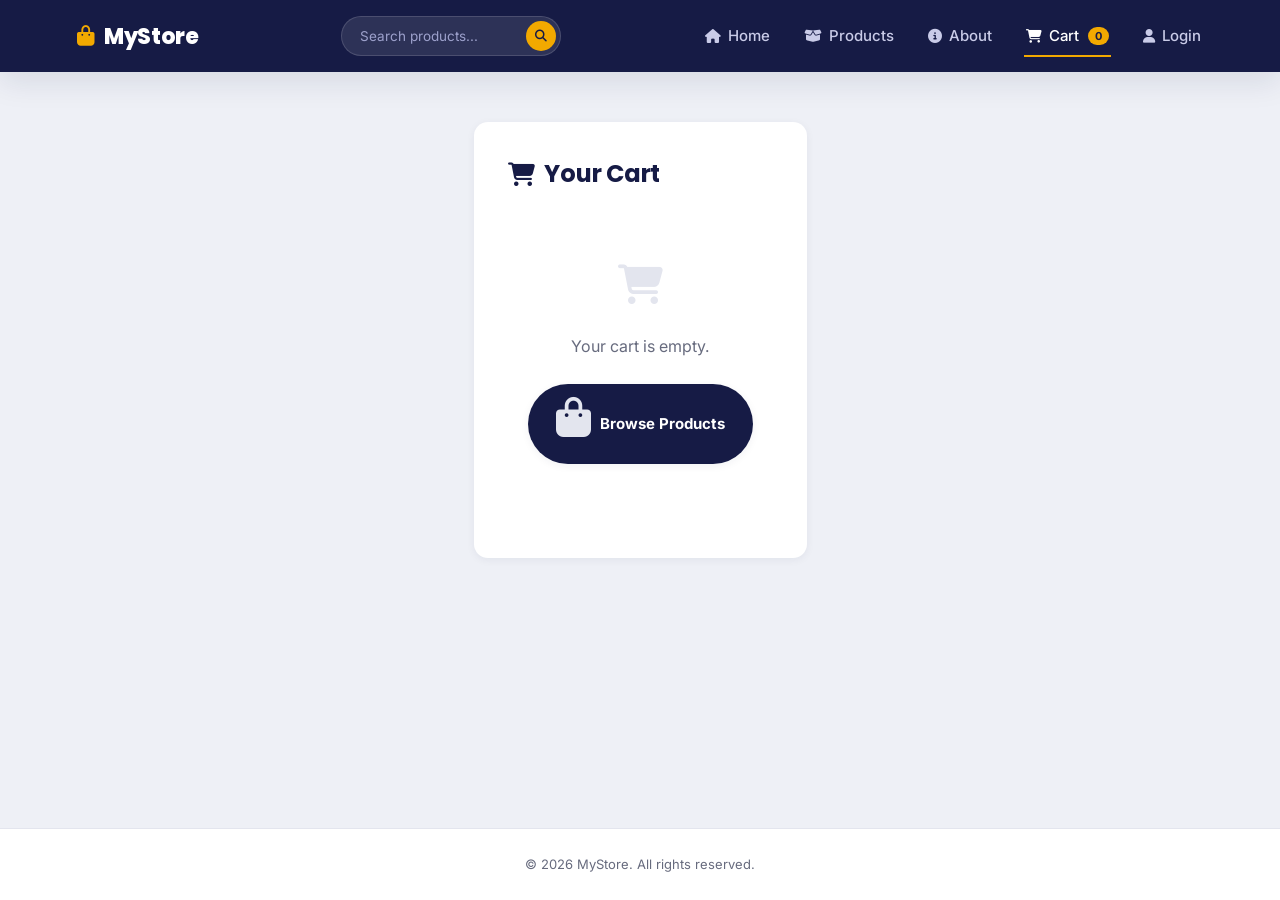
<file: mystore/cart.html>
<!DOCTYPE html>
<html lang="en">
<head>
  <meta charset="UTF-8">
  <meta name="viewport" content="width=device-width, initial-scale=1.0">
  <title>MyStore - Cart</title>
  <link rel="stylesheet" href="css/style.css">
  <link rel="stylesheet" href="https://cdnjs.cloudflare.com/ajax/libs/font-awesome/6.5.1/css/all.min.css">
</head>
<body>

  <div class="navbar">
    <div class="logo"><i class="fas fa-bag-shopping"></i> MyStore</div>
    <form class="nav-search">
      <input type="text" placeholder="Search products...">
      <button type="submit" aria-label="Search"><i class="fas fa-magnifying-glass"></i></button>
    </form>
    <button class="nav-toggle" aria-label="Toggle menu"><i class="fas fa-bars"></i></button>
    <div class="nav-links">
      <a href="index.html"><i class="fas fa-house"></i> Home</a>
      <a href="products.html"><i class="fas fa-box-open"></i> Products</a>
      <a href="about.html"><i class="fas fa-circle-info"></i> About</a>
      <a href="cart.html"><i class="fas fa-cart-shopping"></i> Cart <span class="cart-count">0</span></a>
      <a href="login.html"><i class="fas fa-user"></i> Login</a>
    </div>
  </div>

  <div class="cart-container">
    <h2><i class="fas fa-cart-shopping"></i> Your Cart</h2>

    <table id="cartTable">
      <thead>
        <tr>
          <th>Product</th>
          <th>Price</th>
          <th>Quantity</th>
          <th>Total</th>
          <th></th>
        </tr>
      </thead>
      <tbody id="cartBody"></tbody>
    </table>

    <div class="empty-state" id="cartEmpty" style="display:none;">
      <i class="fas fa-cart-shopping"></i>
      <p>Your cart is empty.</p>
      <a href="products.html" class="btn" style="background:#161B45;color:#fff;margin-top:10px;">
        <i class="fas fa-bag-shopping"></i> Browse Products
      </a>
    </div>

    <div class="cart-summary" id="cartSummaryBox">
      <div class="total">
        <div class="total-label">Total</div>
        <div class="total-amount" id="cartTotal">$0.00</div>
        <button class="btn checkout-btn" onclick="checkout()"><i class="fas fa-lock"></i> Checkout</button>
      </div>
    </div>
  </div>

  <footer>
    © 2026 MyStore. All rights reserved.
  </footer>

  <script src="js/store.js"></script>
  <script src="js/products.js"></script>
  <script src="js/cart.js"></script>
</body>
</html>
</file>
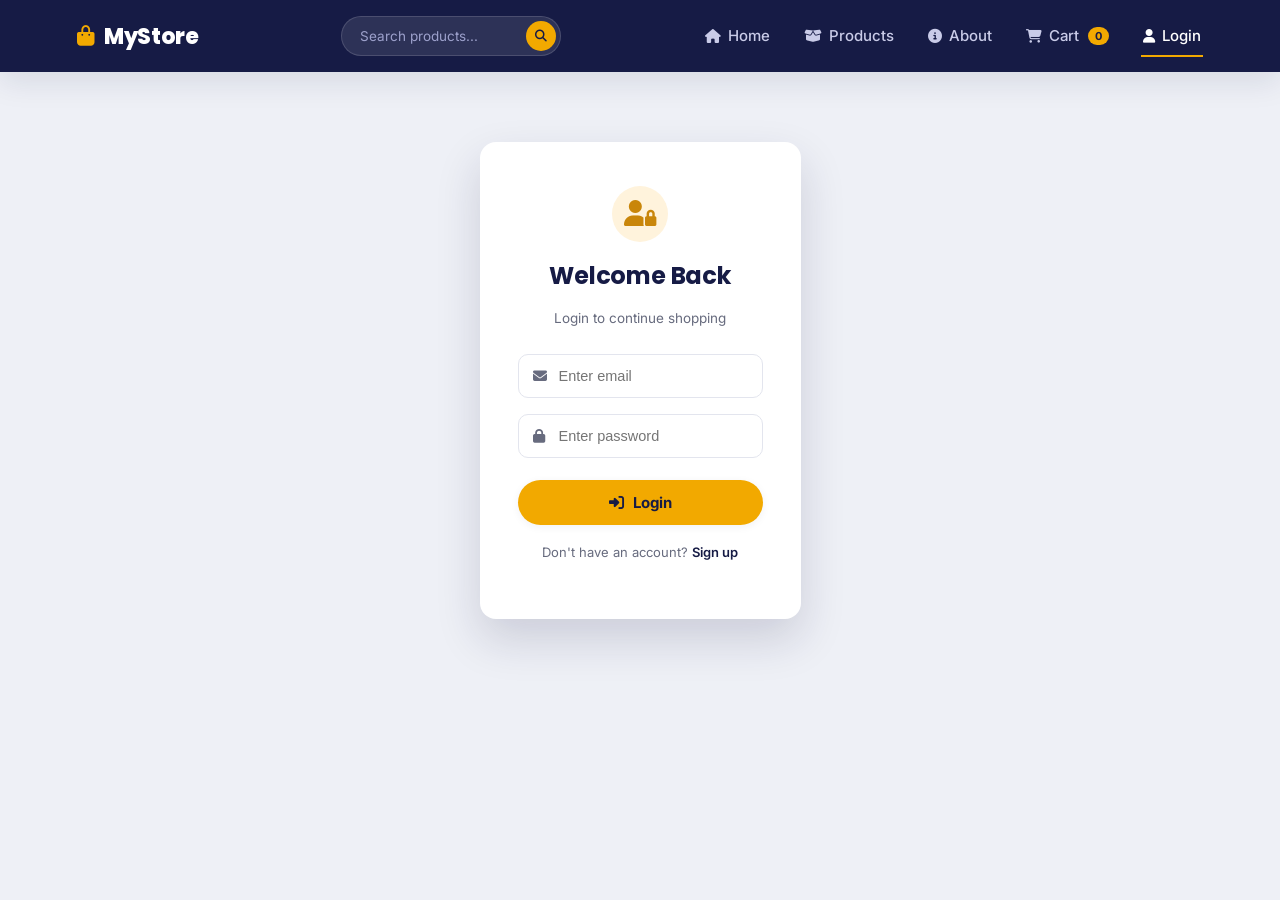
<file: mystore/login.html>
<!DOCTYPE html>
<html lang="en">
<head>
  <meta charset="UTF-8">
  <meta name="viewport" content="width=device-width, initial-scale=1.0">
  <title>MyStore - Login</title>
  <link rel="stylesheet" href="css/style.css">
  <link rel="stylesheet" href="https://cdnjs.cloudflare.com/ajax/libs/font-awesome/6.5.1/css/all.min.css">
</head>
<body>

  <div class="navbar">
    <div class="logo"><i class="fas fa-bag-shopping"></i> MyStore</div>
    <form class="nav-search">
      <input type="text" placeholder="Search products...">
      <button type="submit" aria-label="Search"><i class="fas fa-magnifying-glass"></i></button>
    </form>
    <button class="nav-toggle" aria-label="Toggle menu"><i class="fas fa-bars"></i></button>
    <div class="nav-links">
      <a href="index.html"><i class="fas fa-house"></i> Home</a>
      <a href="products.html"><i class="fas fa-box-open"></i> Products</a>
      <a href="about.html"><i class="fas fa-circle-info"></i> About</a>
      <a href="cart.html"><i class="fas fa-cart-shopping"></i> Cart <span class="cart-count">0</span></a>
      <a href="login.html"><i class="fas fa-user"></i> Login</a>
    </div>
  </div>

  <div class="auth-box">
    <i class="fas fa-user-lock"></i>
    <h2>Welcome Back</h2>
    <p class="subtext">Login to continue shopping</p>

    <div class="input-group">
      <i class="fas fa-envelope"></i>
      <input type="email" id="email" placeholder="Enter email">
    </div>
    <div class="input-group">
      <i class="fas fa-lock"></i>
      <input type="password" id="password" placeholder="Enter password">
    </div>

    <button class="btn" onclick="login()"><i class="fas fa-right-to-bracket"></i> Login</button>

    <p class="auth-hint">Don't have an account? <a href="#" style="color:#161B45; font-weight:600;">Sign up</a></p>
  </div>

  <script src="js/store.js"></script>
  
  <script src="js/login.js"></script>
</body>
</html>
</file>
<file: mystore/css/style.css>
@import url('https://fonts.googleapis.com/css2?family=Poppins:wght@600;700;800&family=Inter:wght@400;500;600;700&display=swap');

:root{
  --navy: #161B45;
  --navy-light: #262E7A;
  --gold: #F2A900;
  --gold-dark: #C9860A;
  --bg: #EEF0F6;
  --surface: #FFFFFF;
  --ink: #1B1D2A;
  --ink-muted: #676B7E;
  --line: #E3E5EE;
  --success: #1E8E5A;
  --danger: #D64545;
  --radius: 14px;
  --shadow-sm: 0 2px 8px rgba(22,27,69,0.06);
  --shadow-md: 0 10px 30px rgba(22,27,69,0.10);
  --shadow-lg: 0 20px 45px rgba(22,27,69,0.16);
}

*{ box-sizing: border-box; }

html{ scroll-behavior: smooth; }

body{
  margin: 0;
  font-family: 'Inter', system-ui, sans-serif;
  background: var(--bg);
  color: var(--ink);
  line-height: 1.5;
  -webkit-font-smoothing: antialiased;
  display: flex;
  flex-direction: column;
  min-height: 100vh;
}

h1,h2,h3,h4{
  font-family: 'Poppins', system-ui, sans-serif;
  color: var(--navy);
  margin: 0 0 .5em 0;
  letter-spacing: -0.01em;
}

a{ color: inherit; text-decoration: none; }

img{ max-width: 100%; display: block; }

button{ font-family: inherit; }

/* Respect reduced motion preferences */
@media (prefers-reduced-motion: reduce){
  *{ animation: none !important; transition: none !important; scroll-behavior: auto !important; }
}


.navbar{
  display: flex;
  align-items: center;
  justify-content: space-between;
  padding: 16px 6vw;
  background: var(--navy);
  position: sticky;
  top: 0;
  z-index: 100;
  box-shadow: var(--shadow-md);
}

.logo{
  font-family: 'Poppins', sans-serif;
  font-weight: 800;
  font-size: 22px;
  color: #fff;
  display: flex;
  align-items: center;
  gap: 10px;
  letter-spacing: -0.02em;
}
.logo i{
  color: var(--gold);
  font-size: 20px;
}

.nav-links{
  display: flex;
  align-items: center;
  gap: 30px;
}

.nav-links a{
  color: #C9CBE8;
  font-weight: 500;
  font-size: 15px;
  display: flex;
  align-items: center;
  gap: 7px;
  padding: 6px 2px;
  position: relative;
  transition: color .2s ease;
}
.nav-links a i{ font-size: 14px; }

.nav-links a::after{
  content: "";
  position: absolute;
  left: 0; bottom: -4px;
  width: 0; height: 2px;
  background: var(--gold);
  transition: width .2s ease;
}

.nav-links a:hover,
.nav-links a.active{ color: #fff; }
.nav-links a:hover::after,
.nav-links a.active::after{ width: 100%; }

.cart-count{
  background: var(--gold);
  color: var(--navy);
  font-weight: 700;
  font-size: 11px;
  padding: 1px 7px;
  border-radius: 20px;
  margin-left: 2px;
}

.nav-toggle{
  display: none;
  background: none;
  border: none;
  color: #fff;
  font-size: 22px;
  cursor: pointer;
}


.nav-search{
  display: flex;
  align-items: center;
  background: rgba(255,255,255,0.1);
  border: 1px solid rgba(255,255,255,0.14);
  border-radius: 100px;
  padding: 4px 4px 4px 16px;
  gap: 8px;
  flex: 0 1 220px;
  margin: 0 20px;
}
.nav-search input{
  background: transparent;
  border: none;
  outline: none;
  color: #fff;
  font-size: 13.5px;
  width: 100%;
  font-family: inherit;
}
.nav-search input::placeholder{ color: #9DA1CC; }
.nav-search button{
  flex-shrink: 0;
  background: var(--gold);
  color: var(--navy);
  border: none;
  width: 30px; height: 30px;
  border-radius: 50%;
  cursor: pointer;
  display: flex;
  align-items: center;
  justify-content: center;
  font-size: 12px;
  transition: background .15s ease;
}
.nav-search button:hover{ background: var(--gold-dark); }

@media (max-width: 760px){
  .nav-toggle{ display: block; }
  .nav-search{ flex: 1 1 auto; margin: 0 14px; }
  .nav-links{
    position: absolute;
    top: 100%;
    left: 0; right: 0;
    background: var(--navy);
    flex-direction: column;
    align-items: flex-start;
    padding: 10px 6vw 20px;
    gap: 16px;
    display: none;
    box-shadow: var(--shadow-md);
  }
  .nav-links.open{ display: flex; }
}

@media (max-width: 560px){
  .nav-search{ display: none; }
}


.hero{
  position: relative;
  overflow: hidden;
  background: var(--navy);
  color: #fff;
  padding: 90px 6vw 110px;
  text-align: center;
}
.hero::before{
  content: "";
  position: absolute;
  inset: 0;
  background:
    radial-gradient(circle at 85% 20%, rgba(242,169,0,0.25), transparent 45%),
    radial-gradient(circle at 10% 90%, rgba(38,46,122,0.9), transparent 55%);
  pointer-events: none;
}
.hero-text{ position: relative; max-width: 640px; margin: 0 auto; }
.hero h1{
  color: #fff;
  font-size: clamp(30px, 5vw, 48px);
  line-height: 1.15;
  margin-bottom: 14px;
}
.hero p{
  color: #C9CBE8;
  font-size: 17px;
  margin-bottom: 30px;
}

.btn{
  display: inline-flex;
  align-items: center;
  gap: 9px;
  background: var(--gold);
  color: var(--navy);
  font-weight: 700;
  font-size: 15px;
  padding: 13px 28px;
  border-radius: 100px;
  border: none;
  cursor: pointer;
  box-shadow: var(--shadow-sm);
  transition: transform .15s ease, box-shadow .15s ease, background .15s ease;
}
.btn:hover{ background: var(--gold-dark); transform: translateY(-2px); box-shadow: var(--shadow-md); }
.btn:active{ transform: translateY(0); }

.btn-outline{
  background: transparent;
  color: #fff;
  border: 1.5px solid rgba(255,255,255,0.4);
}
.btn-outline:hover{ background: rgba(255,255,255,0.08); }


.features{
  display: grid;
  grid-template-columns: repeat(4, 1fr);
  gap: 20px;
  max-width: 1100px;
  margin: -55px auto 60px;
  padding: 0 6vw;
  position: relative;
  z-index: 2;
}
.feature{
  background: var(--surface);
  border-radius: var(--radius);
  padding: 26px 16px;
  text-align: center;
  box-shadow: var(--shadow-md);
}
.feature i{
  font-size: 22px;
  color: var(--gold-dark);
  background: #FFF3DC;
  width: 46px; height: 46px;
  display: flex; align-items: center; justify-content: center;
  border-radius: 50%;
  margin: 0 auto 12px;
}
.feature p{ margin: 0; font-weight: 600; font-size: 14px; color: var(--ink); }

@media (max-width: 760px){
  .features{ grid-template-columns: repeat(2, 1fr); margin-top: -35px; }
}

.section-title{
  text-align: center;
  font-size: 26px;
  margin: 55px 0 30px;
  position: relative;
}
.section-title::after{
  content: "";
  display: block;
  width: 54px; height: 4px;
  background: var(--gold);
  border-radius: 4px;
  margin: 12px auto 0;
}


.products{
  display: grid;
  grid-template-columns: repeat(auto-fill, minmax(220px, 1fr));
  gap: 26px;
  max-width: 1200px;
  margin: 0 auto 70px;
  padding: 0 6vw;
}

.product-card{
  background: var(--surface);
  border-radius: var(--radius);
  padding: 18px 18px 20px;
  box-shadow: var(--shadow-sm);
  position: relative;
  transition: transform .2s ease, box-shadow .2s ease;
  display: flex;
  flex-direction: column;
}
.product-card:hover{
  transform: translateY(-6px);
  box-shadow: var(--shadow-lg);
}


.product-card::before{
  content: "";
  position: absolute;
  top: 14px; left: 14px;
  width: 14px; height: 14px;
  background: var(--bg);
  border: 2px solid var(--line);
  border-radius: 50%;
  z-index: 2;
}

.product-card .thumb{
  width: 100%;
  aspect-ratio: 1 / 1;
  object-fit: cover;
  border-radius: 10px;
  margin-bottom: 14px;
  background: var(--bg);
}

.product-card h3{
  font-size: 15.5px;
  font-weight: 600;
  color: var(--ink);
  min-height: 40px;
}

.product-card .category-tag{
  display: inline-flex;
  align-items: center;
  gap: 5px;
  font-size: 11px;
  font-weight: 600;
  color: var(--navy-light);
  background: #EEF0FA;
  padding: 3px 10px;
  border-radius: 100px;
  width: fit-content;
  margin-bottom: 8px;
  text-transform: uppercase;
  letter-spacing: .03em;
}

.price{
  font-family: 'Poppins', sans-serif;
  font-weight: 700;
  font-size: 20px;
  color: var(--navy);
  margin-bottom: 14px;
}

.add-btn{
  display: inline-flex;
  align-items: center;
  justify-content: center;
  gap: 8px;
  background: var(--navy);
  color: #fff;
  border: none;
  padding: 11px 16px;
  border-radius: 100px;
  font-weight: 600;
  font-size: 14px;
  cursor: pointer;
  transition: background .15s ease, transform .15s ease;
  margin-top: auto;
}
.add-btn:hover{ background: var(--navy-light); transform: translateY(-1px); }
.add-btn.added{ background: var(--success); }


.toolbar{
  max-width: 1200px;
  margin: 0 auto 10px;
  padding: 0 6vw;
  display: flex;
  flex-wrap: wrap;
  gap: 14px;
  align-items: center;
  justify-content: space-between;
}
.search-box{
  flex: 1;
  min-width: 220px;
  position: relative;
}
.search-box i{
  position: absolute;
  left: 16px; top: 50%;
  transform: translateY(-50%);
  color: var(--ink-muted);
}
.search-box input{
  width: 100%;
  padding: 12px 16px 12px 42px;
  border-radius: 100px;
  border: 1.5px solid var(--line);
  background: var(--surface);
  font-size: 14px;
  outline: none;
  transition: border-color .15s ease;
}
.search-box input:focus{ border-color: var(--gold); }

.filters{
  display: flex;
  gap: 8px;
  flex-wrap: wrap;
}
.filter-chip{
  border: 1.5px solid var(--line);
  background: var(--surface);
  color: var(--ink-muted);
  padding: 8px 16px;
  border-radius: 100px;
  font-size: 13px;
  font-weight: 600;
  cursor: pointer;
  display: flex;
  align-items: center;
  gap: 6px;
  transition: all .15s ease;
}
.filter-chip:hover{ border-color: var(--navy-light); color: var(--navy); }
.filter-chip.active{ background: var(--navy); border-color: var(--navy); color: #fff; }

.empty-state{
  text-align: center;
  padding: 60px 20px;
  color: var(--ink-muted);
}
.empty-state i{ font-size: 40px; color: var(--line); margin-bottom: 14px; }


.details-container{
  max-width: 980px;
  margin: 50px auto 70px;
  background: var(--surface);
  padding: 40px;
  border-radius: var(--radius);
  display: flex;
  gap: 44px;
  flex-wrap: wrap;
  box-shadow: var(--shadow-sm);
}
.details-container img{
  width: 360px;
  max-width: 100%;
  border-radius: 12px;
  aspect-ratio: 1/1;
  object-fit: cover;
  background: var(--bg);
}
.details-info{ flex: 1; min-width: 260px; }
.details-info h1{ font-size: 28px; }
.details-info .price{ font-size: 26px; }
.details-info p{ line-height: 1.7; margin-bottom: 26px; color: var(--ink-muted); }

.back-link{
  display: inline-flex;
  align-items: center;
  gap: 7px;
  color: var(--navy);
  font-weight: 600;
  font-size: 14px;
  margin-top: 18px;
}
.back-link:hover{ color: var(--gold-dark); }


.about-card{
  max-width: 980px;
  margin: 50px auto;
  background: var(--surface);
  padding: 50px 40px;
  border-radius: var(--radius);
  box-shadow: var(--shadow-sm);
}

.about-hero{
  display: flex;
  align-items: center;
  gap: 48px;
  flex-wrap: wrap;
}

.about-hero img{
  flex: 1 1 340px;
  max-width: 400px;
  width: 100%;
  aspect-ratio: 4 / 3;
  object-fit: cover;
  border-radius: 16px;
  box-shadow: var(--shadow-md);
}

.about-text{ flex: 1 1 320px; }

.eyebrow{
  display: inline-flex;
  align-items: center;
  gap: 7px;
  font-size: 12px;
  font-weight: 700;
  text-transform: uppercase;
  letter-spacing: .06em;
  color: var(--gold-dark);
  background: #FFF3DC;
  padding: 6px 14px;
  border-radius: 100px;
  margin-bottom: 16px;
}

.about-text h1{ font-size: 32px; margin-bottom: 16px; }

.about-text p.lead{
  line-height: 1.8;
  color: var(--ink-muted);
  font-size: 15.5px;
  margin-bottom: 14px;
}

.stats{
  display: flex;
  justify-content: center;
  gap: 60px;
  flex-wrap: wrap;
  margin-top: 44px;
  padding-top: 36px;
  border-top: 1px solid var(--line);
  text-align: center;
}
.stat i{ color: var(--gold-dark); margin-bottom: 6px; display: block; font-size: 18px; }
.stat h2{ font-size: 30px; margin-bottom: 2px; }
.stat p{ margin: 0; color: var(--ink-muted); font-size: 13px; text-transform: uppercase; letter-spacing: .04em; }

@media (max-width: 700px){
  .about-hero{ text-align: center; justify-content: center; }
  .about-hero img{ max-width: 100%; }
}


.cart-container{
  max-width: 900px;
  margin: 50px auto 70px;
  background: var(--surface);
  padding: 34px;
  border-radius: var(--radius);
  box-shadow: var(--shadow-sm);
}
.cart-container h2{
  display: flex;
  align-items: center;
  gap: 10px;
}
table{ width: 100%; border-collapse: collapse; margin-top: 10px; }
th{
  text-align: left;
  padding: 12px 10px;
  font-size: 12px;
  text-transform: uppercase;
  letter-spacing: .05em;
  color: var(--ink-muted);
  border-bottom: 2px solid var(--line);
}
td{
  padding: 16px 10px;
  border-bottom: 1px solid var(--line);
  vertical-align: middle;
}
.cart-product{ display: flex; align-items: center; gap: 14px; }
.cart-product img{
  width: 56px; height: 56px;
  border-radius: 8px;
  object-fit: cover;
  background: var(--bg);
}
.cart-product span{ font-weight: 600; font-size: 14.5px; }

.qty-control{
  display: inline-flex;
  align-items: center;
  gap: 10px;
  border: 1.5px solid var(--line);
  border-radius: 100px;
  padding: 4px 6px;
}
.qty-control button{
  width: 24px; height: 24px;
  border-radius: 50%;
  border: none;
  background: var(--bg);
  color: var(--navy);
  cursor: pointer;
  font-weight: 700;
  display: flex; align-items: center; justify-content: center;
}
.qty-control button:hover{ background: var(--line); }

.remove-btn{
  background: #FCEBEB;
  color: var(--danger);
  border: none;
  width: 34px; height: 34px;
  border-radius: 50%;
  cursor: pointer;
  display: inline-flex;
  align-items: center;
  justify-content: center;
  transition: background .15s ease;
}
.remove-btn:hover{ background: #F6D3D3; }

.cart-summary{
  display: flex;
  justify-content: flex-end;
  margin-top: 24px;
  padding-top: 20px;
  border-top: 2px solid var(--line);
}
.cart-summary .total{
  text-align: right;
}
.total-label{ color: var(--ink-muted); font-size: 13px; text-transform: uppercase; letter-spacing: .04em; }
.total-amount{ font-family: 'Poppins', sans-serif; font-size: 26px; font-weight: 700; color: var(--navy); }

.checkout-btn{ margin-top: 18px; width: 100%; justify-content: center; }


.auth-box{
  max-width: 400px;
  margin: 70px auto;
  background: var(--surface);
  padding: 44px 38px;
  border-radius: 16px;
  box-shadow: var(--shadow-lg);
  text-align: center;
}
.auth-box > i{
  font-size: 26px;
  color: var(--gold-dark);
  background: #FFF3DC;
  width: 56px; height: 56px;
  display: flex; align-items: center; justify-content: center;
  border-radius: 50%;
  margin: 0 auto 16px;
}
.auth-box h2{ margin-bottom: 6px; }
.auth-box .subtext{ color: var(--ink-muted); font-size: 13.5px; margin-bottom: 26px; }

.input-group{ position: relative; margin-bottom: 16px; }
.input-group i{
  position: absolute;
  left: 15px; top: 50%;
  transform: translateY(-50%);
  color: var(--ink-muted);
  font-size: 14px;
}
.auth-box input{
  width: 100%;
  padding: 13px 14px 13px 40px;
  border: 1.5px solid var(--line);
  border-radius: 10px;
  box-sizing: border-box;
  font-size: 14.5px;
  outline: none;
  transition: border-color .15s ease;
}
.auth-box input:focus{ border-color: var(--gold); }

.auth-box button{
  width: 100%;
  justify-content: center;
  margin-top: 6px;
}
.auth-hint{ margin-top: 18px; font-size: 13px; color: var(--ink-muted); }


.toast{
  position: fixed;
  bottom: 26px;
  left: 50%;
  transform: translateX(-50%) translateY(20px);
  background: var(--navy);
  color: #fff;
  padding: 13px 22px;
  border-radius: 100px;
  font-size: 14px;
  font-weight: 600;
  display: flex;
  align-items: center;
  gap: 9px;
  box-shadow: var(--shadow-lg);
  opacity: 0;
  pointer-events: none;
  transition: opacity .25s ease, transform .25s ease;
  z-index: 999;
}
.toast.show{ opacity: 1; transform: translateX(-50%) translateY(0); }
.toast i{ color: var(--gold); }


footer{
  text-align: center;
  padding: 26px 20px;
  color: var(--ink-muted);
  font-size: 13px;
  background: var(--surface);
  border-top: 1px solid var(--line);
  margin-top: auto; 
}

/* ---------- Invoice (checkout) ---------- */
.invoice-overlay{
  position: fixed;
  inset: 0;
  background: rgba(22,27,69,0.55);
  display: flex;
  align-items: flex-start;
  justify-content: center;
  padding: 30px 16px;
  overflow-y: auto;
  z-index: 1000;
}
.invoice{
  background: var(--surface);
  width: 100%;
  max-width: 640px;
  border-radius: var(--radius);
  box-shadow: var(--shadow-lg);
  padding: 34px;
}
.invoice-head{
  display: flex;
  justify-content: space-between;
  align-items: flex-start;
  padding-bottom: 20px;
  border-bottom: 2px solid var(--line);
}
.invoice-brand{
  font-family: 'Poppins', sans-serif;
  font-weight: 700;
  font-size: 22px;
  color: var(--navy);
}
.invoice-brand i{ color: var(--gold-dark); }
.invoice-title{ text-align: right; }
.invoice-title h2{ margin: 0; font-size: 20px; letter-spacing: .08em; color: var(--navy); }
.invoice-title span{ font-size: 13px; color: var(--ink-muted); }

.invoice-meta{
  display: flex;
  justify-content: space-between;
  gap: 20px;
  margin: 22px 0;
}
.invoice-meta small{
  display: block;
  color: var(--ink-muted);
  font-size: 12px;
  text-transform: uppercase;
  letter-spacing: .04em;
  margin-bottom: 4px;
}
.invoice-meta strong{ display: block; color: var(--ink); }
.invoice-meta span{ font-size: 13px; color: var(--ink-muted); word-break: break-all; }
.invoice-meta > div:last-child{ text-align: right; }

.invoice-table{ width: 100%; border-collapse: collapse; font-size: 14px; }
.invoice-table th{
  text-align: left;
  background: var(--bg);
  color: var(--navy);
  padding: 10px 12px;
  font-size: 13px;
}
.invoice-table td{ padding: 11px 12px; border-bottom: 1px solid var(--line); }
.invoice-table th:not(:first-child),
.invoice-table td:not(:first-child){ text-align: right; }

.invoice-totals{ margin: 18px 0 0 auto; max-width: 260px; font-size: 14px; }
.invoice-totals > div{ display: flex; justify-content: space-between; padding: 6px 0; color: var(--ink-muted); }
.invoice-totals .invoice-grand{
  border-top: 2px solid var(--line);
  margin-top: 6px;
  padding-top: 12px;
  font-family: 'Poppins', sans-serif;
  font-size: 18px;
  font-weight: 700;
  color: var(--navy);
}

.invoice-thanks{ text-align: center; color: var(--success); font-weight: 600; margin: 26px 0 0; }
.invoice-actions{ display: flex; gap: 12px; justify-content: center; margin-top: 22px; }
.invoice-close{ background: var(--navy); color: #fff; }
.invoice-close:hover{ background: var(--navy-light); }

@media (max-width: 560px){
  .invoice{ padding: 22px 16px; }
  .invoice-meta{ flex-direction: column; }
  .invoice-meta > div:last-child{ text-align: left; }
}

@media print{
  body > *:not(.invoice-overlay){ display: none !important; }
  .invoice-overlay{ position: static; background: none; padding: 0; }
  .invoice{ box-shadow: none; max-width: 100%; }
  .no-print{ display: none !important; }
}
</file>
